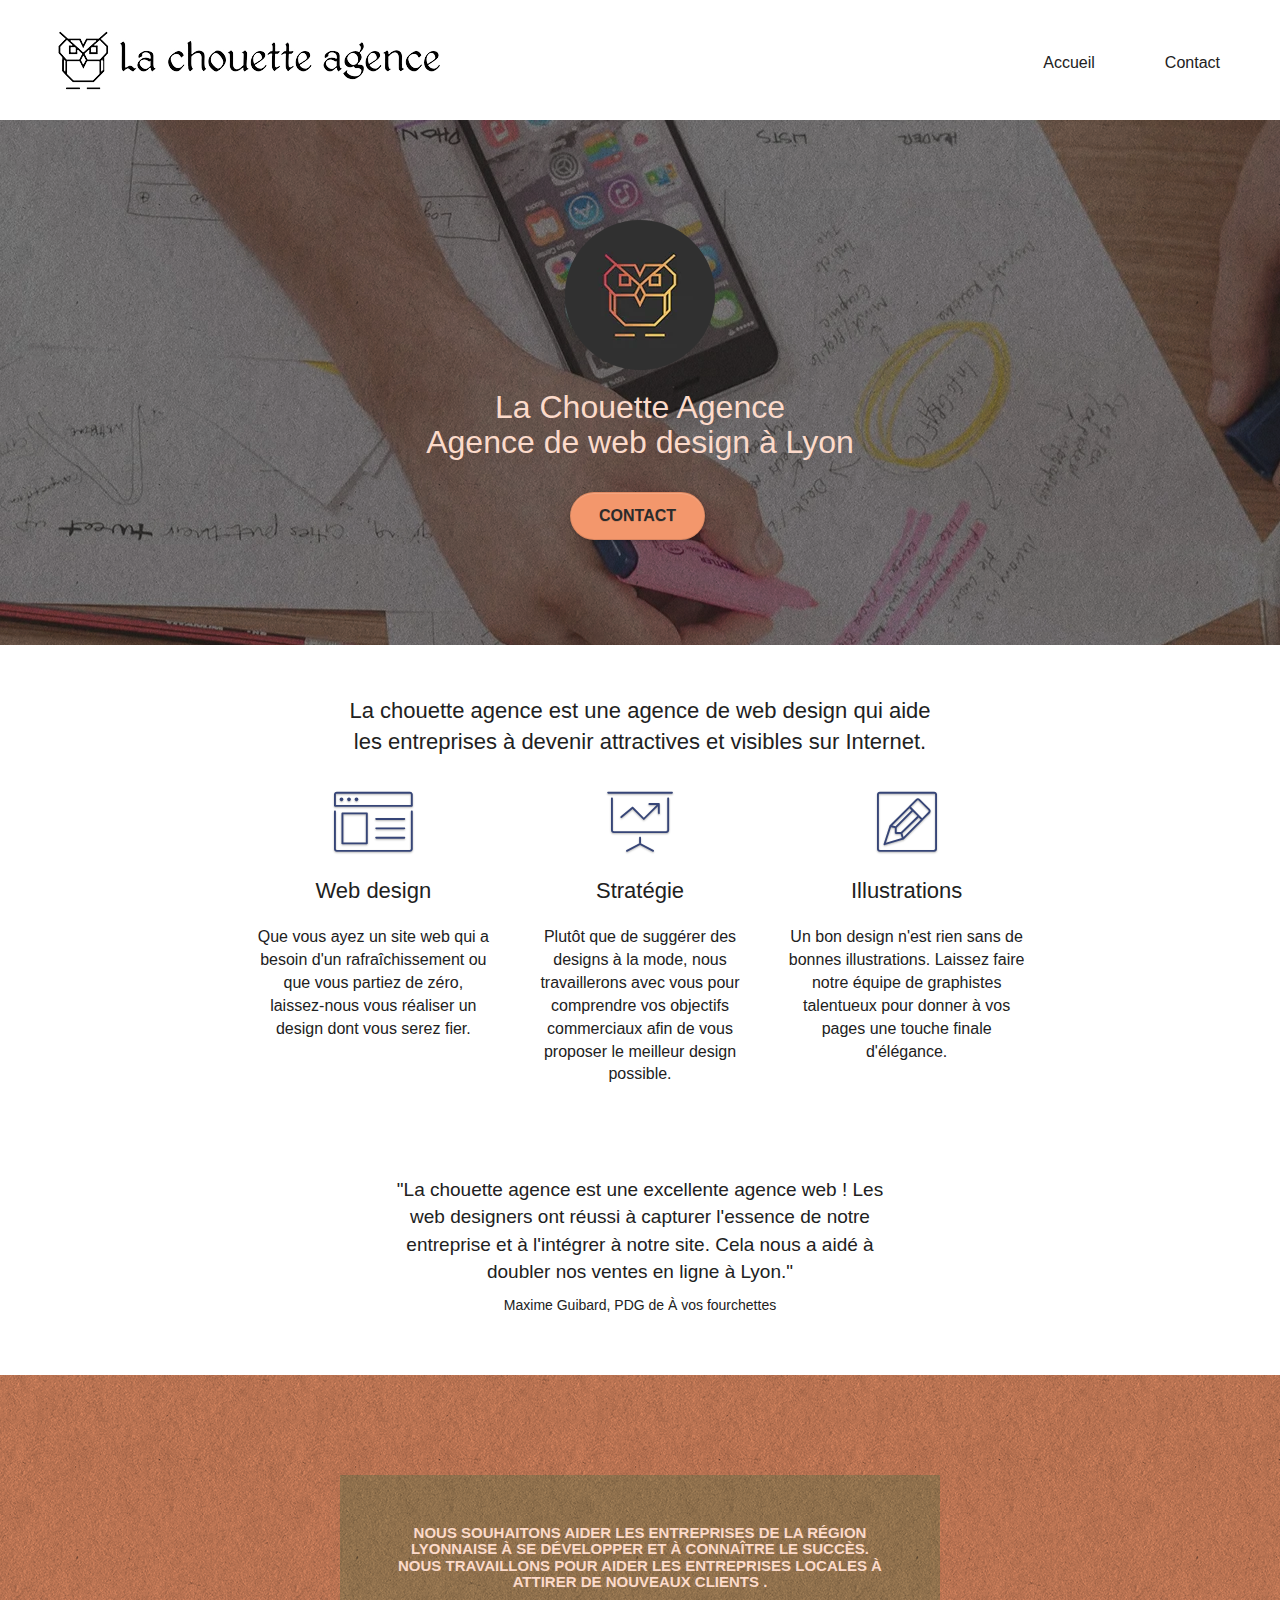
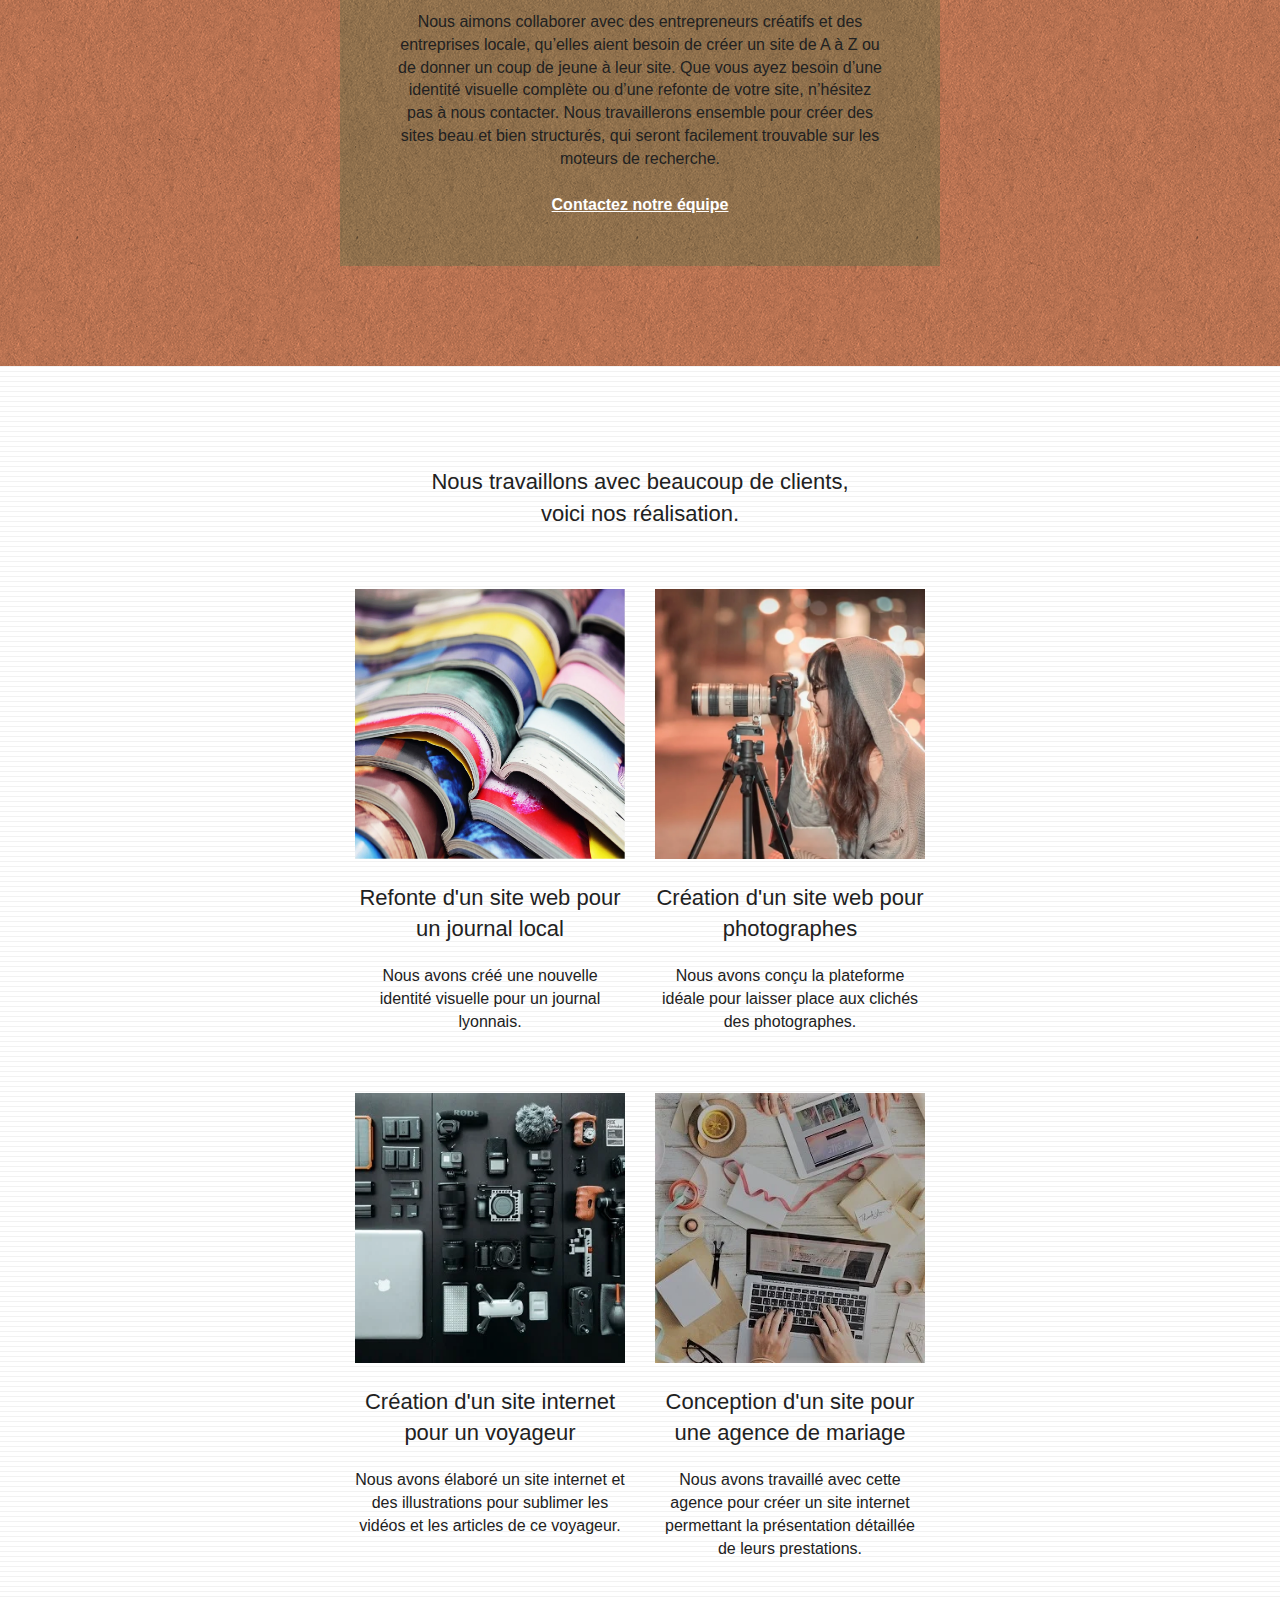
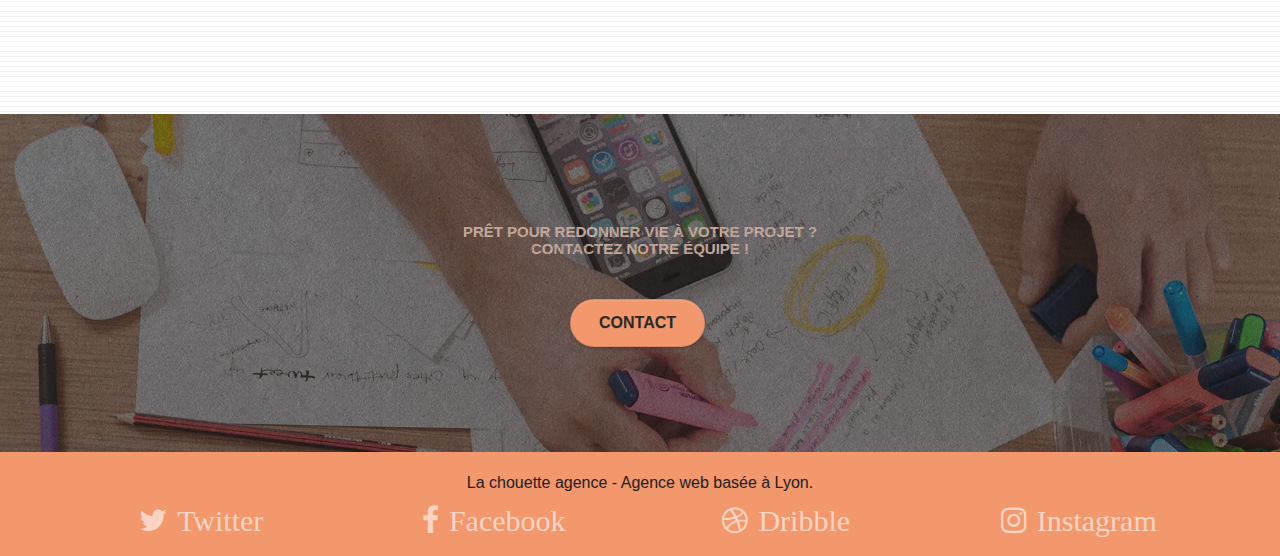
<file: index.html>
<!doctype html>
<html lang="Fr">
<head>
    <meta charset="utf-8">
	<meta name="keywords" content="La chouette agence, agence web design, Lyon">
    <meta name="description" content="Page d'accueil de La chouette agence, Entreprise de Web Design basée à Lyon">
    <meta name="viewport" content="width=device-width, initial-scale=1.0, viewport-fit=cover">
    <link rel="shortcut icon" type="image/png" href="favicon.jpg">
    
	<link rel="stylesheet" type="text/css" href="./css/bootstrap.css">
	<link rel="stylesheet" type="text/css" href="style.css">
	<link rel="stylesheet" type="text/css" href="./css/font-awesome.css">
	<link rel="stylesheet" type="text/css" href="./css/et-line.css">
	
    
	<script src="./js/jquery-2.1.0.js"></script>
	<script src="./js/bootstrap.js"></script>
	<script src="./js/blocs.js"></script>
	<script src="./js/jquery.touchSwipe.js" defer></script>
	<script src="./js/gmaps.js"></script>

    <title>La chouette agence</title>

    
<!-- Analytics -->
 
<!-- Analytics END -->
    
</head>
<body>
	<!-- Principal conteneur -->
	<div class="page-container">
			
		<!-- Header -->
		<header class="bloc bgc-white l-bloc " id="bloc-0">
			<div class="container bloc-sm">

				<nav class="navbar row">
					<div class="navbar-header">
						<a class="navbar-brand" href="index.html">
							<img src="img/la-chouette-agence.webp" alt="Logo de l'agence, La chouette agence. Agence web basée à Lyon" title="accueil"/>
						</a>
						<button id="nav-toggle" type="button" class="ui-navbar-toggle navbar-toggle" data-toggle="collapse" data-target=".navbar-1">
							<span class="sr-only">Toggle navigation</span>
						</button>
					</div>
					<div class="collapse navbar-collapse navbar-1 special-dropdown-nav">
						<ul class="site-navigation nav navbar-nav">
							<li class="li-contact">
								<a href="index.html" aria-label="Page d'accueil">Accueil</a>
							</li>
							<li>
								<a href="contact.html" aria-label="Page de contact">Contact</a>
							</li>
						</ul>
					</div>
				</nav>
			</div>
		</header>
		<!-- Header END -->

		<!-- section presentation -->
		<section class="bloc bgc-dark-slate-blue bg-banniere d-bloc bg-t-edge bloc-bg-texture texture-paper b-parallax" id="bloc-1-hero">
			<div class="container bloc-lg">
				<div class="row tight-width-whitespace">
					<div class="col-sm-12">
						<img src="img/logo.webp" class="center-block image-resize-mode" alt="Logo de l'agence La chouette agence" />
						<h1 class="text-center hero-bloc-text tc-white ">
							La Chouette Agence <br> Agence de web design à Lyon
						</h1>
						<div class="text-center">
							<a href="contact.html" aria-label="Page de contact" class="btn btn-lg btn-clean btn-rd cta-hero btn-atomic-tangerine" id="cta-hero">Contact</a>
						</div>
					</div>
				</div>
			</div>
		</section>
		<!-- section presentation END -->

		<!-- section services -->
		<section class="bloc bgc-white l-bloc" id="bloc-2-services">
			<div class="container bloc-md">
				<div class="row">
					<div class="col-sm-12 text-center">
						<p class="presentation">La chouette agence est une agence de web design qui aide <br> les entreprises à devenir attractives et visibles sur Internet.</p>
					</div>
				</div>
				<div class="row voffset-lg med-width-whitespace">
					<div class="col-sm-4">
						<div class="text-center">
							<span class="et-icon-browser sm-shadow icon-dark-slate-blue icons icon-lg"></span>
						</div>
						<h2 class="mg-md text-center">
							Web design
						</h2>
						<p class="text-center ">
							Que vous ayez un site web qui a besoin d'un rafraîchissement ou que vous partiez de zéro, laissez-nous vous réaliser un design dont vous serez fier.
						</p>
					</div>
					<div class="col-sm-4">
						<div class="text-center">
							<span class="et-icon-presentation sm-shadow icon-dark-slate-blue icons icon-lg"></span>
						</div>
						<h2 class="mg-md text-center">
							Stratégie
						</h2>
						<p class="text-center ">
							Plutôt que de suggérer des designs à la mode, nous travaillerons avec vous pour comprendre vos objectifs commerciaux afin de vous proposer le meilleur design possible.
						</p>
					</div>
					<div class="col-sm-4">
						<div class="text-center">
							<span class="et-icon-edit sm-shadow icon-dark-slate-blue icons icon-lg"></span>
						</div>
						<h2 class="mg-md text-center">
							Illustrations
						</h2>
						<p class="text-center ">
							Un bon design n'est rien sans de bonnes illustrations. Laissez faire notre équipe de graphistes talentueux pour donner à vos pages une touche finale d'élégance.
						</p>
					</div>
				</div>
				<div class="row voffset-lg voffset">
					<div class="col-xs-12 col-md-8 col-md-offset-2 text-center">
						<p class="citation">"La chouette agence est une excellente agence web ! Les <br> web designers ont réussi à capturer l'essence de notre <br> entreprise et à l'intégrer à notre site. Cela nous a aidé à <br> doubler nos ventes en ligne à Lyon."</p>
						<p class="citation-2">Maxime Guibard, PDG de À vos fourchettes</p>
					</div>
				</div>
			</div>
		</section>
		<!-- section services END -->

		<!-- section what-i-do -->
		<section class="bloc tc-white bgc-atomic-tangerine bg-presentation d-bloc bloc-bg-texture texture-paper b-parallax" id="bloc-3-what-i-do">
			<div class="container bloc-lg">
				<div class="row tight-width-whitespace black-background">
					<div class="col-sm-12">
						<h3 class="mg-md text-center tc-white">
							Nous souhaitons aider les entreprises de la région Lyonnaise à se développer et à connaître le succès. Nous travaillons pour aider les entreprises locales à attirer de nouveaux clients .
						</h3>
						<p class="text-center white">
							Nous aimons collaborer avec des entrepreneurs créatifs et des entreprises locale, qu’elles aient besoin de créer un site de A à Z ou de donner un coup de jeune à leur site. Que vous ayez besoin d’une identité visuelle complète ou d’une refonte de votre site, n’hésitez pas à nous contacter. Nous travaillerons ensemble pour créer des sites beau et bien structurés, qui seront facilement trouvable sur les moteurs de recherche. <br><br><a class="ltc-white bold-link" href="contact.html">Contactez notre équipe</a>
						</p>
					</div>
				</div>
			</div>
		</section>
		<!-- section what-i-do END -->

		<!-- section portfolio -->
		<section class="bloc bgc-white bg-lines-h2-bg bg-repeat l-bloc" id="bloc-4-portfolio">
			<div class="container bloc-lg">
				<div class="row">
					<div class="col-sm-12 text-center">
						<p class="realisation"> Nous travaillons avec beaucoup de clients, <br> voici nos réalisation.</p>
					</div>
				</div>
				<div class="row tight-width-whitespace portfolio-row">
					<div class="col-sm-6">
						<a href="#" data-lightbox="img/1.webp" data-gallery-id="gallery-1" data-caption="Refonte d'un site web pour un journal local" data-frame="snapshot-lb"><img src="img/1.webp" alt="refonte du site web d'un journal" class="img-responsive portfolio-thumb" /></a>
						<h2 class="mg-md text-center">
							Refonte d'un site web pour un journal local
						</h2>
						<p class="text-center">
							Nous avons créé une nouvelle identité visuelle pour un journal lyonnais.
						</p>
					</div>
					<div class="col-sm-6">
						<a href="#" data-lightbox="img/2.webp" data-gallery-id="gallery-1" data-caption="Création d'un site web pour photographes" data-frame="snapshot-lb"><img src="img/2.webp" class="img-responsive portfolio-thumb" alt="Création d'un site web pour photographes" /></a>
						<h2 class="mg-md text-center">
							Création d'un site web pour photographes
						</h2>
						<p class="text-center">
							Nous avons conçu la plateforme idéale pour laisser place aux clichés des photographes.
						</p>
					</div>
				</div>
				<div class="row tight-width-whitespace portfolio-row">
					<div class="col-sm-6">
						<a href="#" data-lightbox="img/3.webp" data-gallery-id="gallery-1" data-caption="Création d'un site internet pour un voyageur" data-frame="snapshot-lb"><img src="img/3.webp" class="img-responsive portfolio-thumb" alt="Création d'un site web pour voyageur"/></a>
						<h2 class="mg-md text-center">
							Création d'un site internet pour un voyageur
						</h2>
						<p class="text-center">
							Nous avons élaboré un site internet et des illustrations pour sublimer les vidéos et les articles de ce voyageur.
						</p>
					</div>
					<div class="col-sm-6">
						<a href="#" data-lightbox="img/4.webp" data-gallery-id="gallery-1" data-caption="Conception d'un site pour une agence de mariage" data-frame="snapshot-lb"><img src="img/4.webp" class="img-responsive portfolio-thumb" alt="Création d'un site web pour agence de mariage" /></a>
						<h2 class="mg-md text-center">
							Conception d'un site pour une agence de mariage
						</h2>
						<p class="text-center">
							Nous avons travaillé avec cette agence pour créer un site internet permettant la présentation détaillée de leurs prestations.
						</p>
					</div>
				</div>
			</div>
		</section>
		<!-- section portfolio END -->

		<!-- section cta -->
		<section class="bloc bgc-dark-slate-blue bg-banniere d-bloc bloc-bg-texture texture-paper" id="bloc-5-cta">
			<div class="container bloc-lg">
				<div class="row">
					<h3 class="mg-md text-center tc-white">
						Prêt pour redonner vie à votre projet ?<br>Contactez notre équipe !
					</h3>
					<div class="col-sm-12 text-center">
						<a href="contact.html" class="btn btn-atomic-tangerine btn-clean btn-rd btn-lg cta-hero">Contact</a>
					</div>
				</div>
			</div>
		</section>
		<!-- section cta END -->

		<!-- Footer - bloc-8 -->
		<footer class="bloc bgc-atomic-tangerine d-bloc" id="bloc-8">
			<div class="container bloc-sm">
				<div class="row">
					<div class="col-sm-12">
						<p class="text-center white">
							La chouette agence - Agence web basée à Lyon.<br>
						</p>
						<div class="row row-no-gutters social">
							<div class="col-sm-3">
								<div class="text-center">
									<a class="social" aria-label="Twitter" href="https://twitter.com">
										<span class="fa fa-twitter icon-md">Twitter</span>
									</a>
								</div>
							</div>
							<div class="col-sm-3">
								<div class="text-center">
									<a class="social" aria-label="Facebook" href="https://www.facebook.com">
										<span class="fa fa-facebook icon-md">Facebook</span>
									</a>
								</div>
							</div>
							<div class="col-sm-3">
								<div class="text-center">
									<a class="social" aria-label="Dribble" href="https://dribbble.com">
										<span class="fa fa-dribbble icon-md">Dribble</span>
									</a>
								</div>
							</div>
							<div class="col-sm-3">
								<div class="text-center">
									<a class="social" aria-label="Instagram" href="https://www.instagram.com/">
										<span class="fa fa-instagram icon-md">Instagram </span>
									</a>
								</div>
							</div>
						</div>
					</div>
				</div>
			</div>
		</footer>
		<!-- Footer - bloc-8 END -->

	</div>
	<!-- Principal conteneur END -->
    

</body>
</html>
</file>
<file: style.css>
body {
    margin: 0;
    padding: 0;
    background: #FFF;
    overflow-x: hidden;
    -webkit-font-smoothing: antialiased;
    -moz-osx-font-smoothing: grayscale;
}

a,
button {
    transition: all .3s ease-in-out;
    outline: none!important;
}

a:hover {
    text-decoration: none;
    cursor: pointer;
}

#page-loading-blocs-notifaction {
    position: fixed;
    top: 0;
    bottom: 0;
    width: 100%;
    z-index: 100000;
    background: #FFFFFF url("img/pageload-spinner.gif") no-repeat center center;
}

.bloc {
    width: 100%;
    clear: both;
    background: 50% 50% no-repeat;
    padding: 0 50px;
    -webkit-background-size: cover;
    -moz-background-size: cover;
    -o-background-size: cover;
    background-size: cover;
    position: relative;
}

.bloc .container {
    padding-left: 0;
    padding-right: 0;
}

.bloc-lg {
    padding: 100px 50px;
}

.bloc-md {
    padding: 50px;
}

.bloc-sm {
    padding: 20px 50px;
}

.bg-center,
.bg-l-edge,
.bg-r-edge,
.bg-t-edge,
.bg-b-edge,
.bg-tl-edge,
.bg-bl-edge,
.bg-tr-edge,
.bg-br-edge,
.bg-repeat {
    -webkit-background-size: auto!important;
    -moz-background-size: auto!important;
    -o-background-size: auto!important;
    background-size: auto!important;
}

.bg-repeat {
    background: repeat;
}

.bg-t-edge {
    background: top no-repeat;
}

.bloc-bg-texture::before {
    content: "";
    background-size: 2px 2px;
    position: absolute;
    top: 0;
    bottom: 0;
    left: 0;
    right: 0;
}

.texture-paper::before {
    background: url("img/texture-paper.webp");
    background-size: 280px 280px;
}

.b-parallax {
    background-attachment: fixed;
}

.d-bloc {
    color: rgba(255, 255, 255, .7);
}

.d-bloc button:hover {
    color: rgba(255, 255, 255, .9);
}

.d-bloc .icon-round,
.d-bloc .icon-square,
.d-bloc .icon-rounded,
.d-bloc .icon-semi-rounded-a,
.d-bloc .icon-semi-rounded-b {
    border-color: rgba(255, 255, 255, .9);
}

.d-bloc .divider-h span {
    border-color: rgba(255, 255, 255, .2);
}

.d-bloc .a-btn,
.d-bloc .navbar a,
.d-bloc .navbar-brand,
.d-bloc a .icon-sm,
.d-bloc a .icon-md,
.d-bloc a .icon-lg,
.d-bloc a .icon-xl,
.d-bloc h1 a,
.d-bloc h2 a,
.d-bloc h3 a,
.d-bloc h4 a,
.d-bloc h5 a,
.d-bloc h6 a,
.d-bloc p a {
    color: rgba(255, 255, 255, .6);
}

.d-bloc .a-btn:hover,
.d-bloc .navbar a:hover,
.d-bloc .navbar-brand:hover,
.d-bloc a:hover .icon-sm,
.d-bloc a:hover .icon-md,
.d-bloc a:hover .icon-lg,
.d-bloc a:hover .icon-xl,
.d-bloc h1 a:hover,
.d-bloc h2 a:hover,
.d-bloc h3 a:hover,
.d-bloc h4 a:hover,
.d-bloc h5 a:hover,
.d-bloc h6 a:hover,
.d-bloc p a:hover {
    color: rgba(255, 255, 255, 1);
}

.d-bloc .navbar-toggle .icon-bar {
    background: rgba(255, 255, 255, 1);
}

.d-bloc .btn-wire,
.d-bloc .btn-wire:hover {
    color: rgba(255, 255, 255, 1);
    border-color: rgba(255, 255, 255, 1);
}

.d-bloc .panel {
    color: rgba(0, 0, 0, .5);
}

.d-bloc .panel button:hover {
    color: rgba(0, 0, 0, .7);
}

.d-bloc .panel icon {
    border-color: rgba(0, 0, 0, .7);
}

.d-bloc .panel .divider-h span {
    border-color: rgba(0, 0, 0, .1);
}

.d-bloc .panel .a-btn {
    color: rgba(0, 0, 0, .6);
}

.d-bloc .panel .a-btn:hover {
    color: rgba(0, 0, 0, 1);
}

.d-bloc .panel .btn-wire,
.d-bloc .panel .btn-wire:hover {
    color: rgba(0, 0, 0, .7);
    border-color: rgba(0, 0, 0, .3);
}

.d-bloc .panel,
.l-bloc {
    color: rgba(0, 0, 0, .5);
}

.d-bloc .panel button:hover,
.l-bloc button:hover {
    color: rgba(0, 0, 0, .7);
}

.l-bloc .icon-round,
.l-bloc .icon-square,
.l-bloc .icon-rounded,
.l-bloc .icon-semi-rounded-a,
.l-bloc .icon-semi-rounded-b {
    border-color: rgba(0, 0, 0, .7);
}

.d-bloc .panel .divider-h span,
.l-bloc .divider-h span {
    border-color: rgba(0, 0, 0, .1);
}

.d-bloc .panel .a-btn,
.l-bloc .a-btn,
.l-bloc .navbar a,
.l-bloc .navbar-brand,
.l-bloc a .icon-sm,
.l-bloc a .icon-md,
.l-bloc a .icon-lg,
.l-bloc a .icon-xl,
.l-bloc h1 a,
.l-bloc h2 a,
.l-bloc h3 a,
.l-bloc h4 a,
.l-bloc h5 a,
.l-bloc h6 a,
.l-bloc p a {
    color: rgba(0, 0, 0, .6);
}

.d-bloc .panel .a-btn:hover,
.l-bloc .a-btn:hover,
.l-bloc .navbar a:hover,
.l-bloc .navbar-brand:hover,
.l-bloc a:hover .icon-sm,
.l-bloc a:hover .icon-md,
.l-bloc a:hover .icon-lg,
.l-bloc a:hover .icon-xl,
.l-bloc h1 a:hover,
.l-bloc h2 a:hover,
.l-bloc h3 a:hover,
.l-bloc h4 a:hover,
.l-bloc h5 a:hover,
.l-bloc h6 a:hover,
.l-bloc p a:hover {
    color: rgba(0, 0, 0, 1);
}

.l-bloc .navbar-toggle .icon-bar {
    color: rgba(0, 0, 0, .6);
}

.d-bloc .panel .btn-wire,
.d-bloc .panel .btn-wire:hover,
.l-bloc .btn-wire,
.l-bloc .btn-wire:hover {
    color: rgba(0, 0, 0, .7);
    border-color: rgba(0, 0, 0, .3);
}

.voffset {
    margin-top: 30px;
}

.voffset-lg {
    margin-top: 80px;
}

.row-no-gutters {
    margin-right: 0;
    margin-left: 0;
}

.row.row-no-gutters > [class^="col-"],
.row.row-no-gutters > [class*=" col-"] {
    padding-right: 0;
    padding-left: 0;
}
.row {
    text-align: center;
}

#bloc-1-hero h1 {
    font-size: 32px;
}

.navbar {
    margin-bottom: 0;
    z-index: 1;
}

.navbar-brand {
    height: auto;
    padding: 3px 15px;
    font-size: 25px;
    font-weight: normal;
    font-weight: 600;
    line-height: 44px;
}

.navbar-brand img {
    max-height: 200px;
    margin: 0 5px 0 0;
    display: inline;
}

.navbar-brand img[src$=svg] {
    min-width: 100px;
}

.nav-center .navbar-brand img {
    margin: 0;
}

.navbar .nav {
    padding-top: 2px;
    margin-right: -16px;
    float: right;
    z-index: 1;
}

.navbar .navbar-contact {
    margin-right: 160px;
}

.nav > li {
    float: left;
    margin-top: 4px;
    font-size: 16px;
}

.nav > .li-contact {
    float: left;
    margin: 4px 40px 0px 0px;
    font-size: 16px;
    list-style: none;
    text-decoration: none;
}
.navbar-nav .open .dropdown-menu > li > a {
    text-align: inherit;
}

.nav > li a:hover,
.nav > li a:focus {
    background: transparent;
}

.navbar-toggle {
    margin: 10px 10px 0 0;
    border: 0px;
}

.navbar-toggle:hover {
    background: transparent!important;
}

.navbar-toggle .icon-bar {
    background-color: rgba(0, 0, 0, .5);
    width: 26px;
}

.nav-invert .navbar .nav {
    float: left;
}

.nav-invert .navbar-header,
.nav-invert .navbar-brand {
    float: right;
    position: relative;
    z-index: 2;
}

@media (min-width: 768px) {
    .site-navigation {
        position: absolute;
        top: 50%;
        right: 20px;
        transform: translate(0, -50%);
        -webkit-transform: translateY(-50%);
    }
    .nav > li .dropdown-menu a,
    .nav > li .dropdown-menu a:hover {
        color: #484848;
    }
    .nav-invert .site-navigation {
        left: 0;
        right: 0;
    }
    .nav-center {
        text-align: center;
    }
    .nav-center .navbar-header {
        width: 100%;
    }
    .nav-center .navbar-header,
    .nav-center .navbar-brand,
    .nav-center .nav > li {
        float: none;
        display: inline-block;
    }
    .nav-center .site-navigation {
        position: relative;
        width: 100%;
        right: 0;
        margin-right: 0px;
        margin-top: 20px;
    }
    .nav-center.mini-nav .navbar-toggle {
        float: none;
        margin: 10px auto 0;
    }
}

.nav > li > .dropdown a {
    background: none!important;
    display: block;
    padding: 14px 15px;
}

nav .caret {
    margin: 0 5px;
}

.dropdown-menu .dropdown-menu {
    top: -8px;
    left: 100%;
}

.dropdown-menu .dropmenu-flow-right {
    top: 100%;
    left: 0;
    margin-left: -1px;
    border-top-left-radius: 0;
    border-top-right-radius: 0;
}

.dropdown-menu .dropdown span {
    border: 4px solid black;
    border-top-color: transparent;
    border-right-color: transparent;
    border-bottom-color: transparent;
    margin: 6px -5px 0 0!important;
    float: right;
}

.mg-md {
    margin-top: 10px;
    margin-bottom: 20px;
}

.mg-lg {
    margin-top: 10px;
    margin-bottom: 40px;
}

.btn {
    margin: 0 5px 5px 0;
}

.btn.pull-right {
    margin: 0 0 5px 5px;
}

.btn-d,
.btn-d:hover,
.btn-d:focus {
    color: #FFF;
    background: rgba(0, 0, 0, .3);
}

button {
    outline: none!important;
}

.btn-rd {
    border-radius: 40px;
}

.btn-clean {
    border: 1px solid rgba(0, 0, 0, .08);
    border-bottom-color: rgba(0, 0, 0, .1);
    text-shadow: 0 1px 0 rgba(0, 0, 1, .1);
    box-shadow: 0 1px 3px rgba(0, 0, 1, .25), inset 0 1px 0 0 rgba(255, 255, 255, .15);
}

.icon-md {
    font-size: 30px!important;
}

.icon-lg {
    font-size: 60px!important;
}

.sm-shadow {
    text-shadow: 0 1px 2px rgba(0, 0, 0, .3);
}

.panel-sq,
.panel-sq .panel-heading,
.panel-sq .panel-footer {
    border-radius: 0;
}

.panel-rd {
    border-radius: 30px;
}

.panel-rd .panel-heading {
    border-radius: 29px 29px 0 0;
}

.panel-rd .panel-footer {
    border-radius: 0 0 29px 29px;
}

.form-control {
    border-color: rgba(0, 0, 0, .1);
    box-shadow: none;
}

.scrollToTop {
    width: 40px;
    height: 40px;
    position: fixed;
    bottom: 20px;
    right: 20px;
    opacity: 0;
    z-index: 500;
    transition: all .3s ease-in-out;
}

.scrollToTop span {
    margin-top: 6px;
}

.showScrollTop {
    font-size: 14px;
    opacity: 1;
}

a[data-lightbox] {
    position: relative;
    display: block;
    text-align: center;
}

a[data-lightbox]:hover::before {
    content: "+";
    font-family: "HelveticaNeue-Light", "Helvetica Neue Light", "Helvetica Neue", Helvetica, Arial;
    font-size: 32px;
    width: 50px;
    height: 50px;
    margin-left: -25px;
    border-radius: 50%;
    background: rgba(0, 0, 0, .6);
    color: #FFF;
    font-weight: 100;
    z-index: 1;
    position: absolute;
    top: 50%;
    transform: translateY(-50%);
    -webkit-transform: translateY(-50%);
}

a[data-lightbox]:hover img {
    opacity: 0.6;
    -webkit-animation-fill-mode: none;
    animation-fill-mode: none;
}

#lightbox-modal {
    display: flex;
    align-items: center;
}

#lightbox-modal .modal-dialog {
    width: 90%;
    max-width: 900px;
    margin: 0 auto 0;
}

#lightbox-modal .modal-dialog img {
    max-height: 90vh;
    margin: 0 auto;
}

.lightbox-caption {
    padding: 20px;
    color: #FFF;
    background: rgba(0, 0, 0, .5);
    position: absolute;
    left: 15px;
    right: 15px;
    bottom: 5px;
}

.close-lightbox {
    color: #FFF;
    font-size: 30px;
    position: absolute;
    top: 20px;
    right: 20px;
    z-index: 20;
    background: rgba(0, 0, 0, .5);
    border: none;
    line-height: 30px;
    padding: 0 9px 5px;
    opacity: 0.3;
}

.close-lightbox:hover,
.next-lightbox:hover,
.prev-lightbox:hover {
    opacity: 1.0;
    color: #FFF;
}

.next-lightbox,
.prev-lightbox {
    font-size: 20px;
    color: rgba(255, 255, 255, .9);
    background: rgba(0, 0, 0, .5);
    transition: all .2s ease-in-out;
    position: absolute;
    top: 45%;
    z-index: 1;
    opacity: 0.4;
}

.next-lightbox {
    padding: 6px 8px 1px 13px;
    right: 25px;
}

.prev-lightbox {
    padding: 6px 13px 1px 10px;
    left: 25px;
}

.snapshot-lb .modal-body {
    padding-bottom: 45px;
}

.snapshot-lb .lightbox-caption {
    padding: 0;
    color: rgba(0, 0, 0, .5);
    background: none;
}

h1,
h2,
h3,
h4,
h5,
h6,
p,
label,
.btn,
a {
    font-family: "helvetica";
    font-weight: 400;
    color: #212121!important;
}

.presentation {
    font-size: 22px;
}

.citation {
    font-size: 19px;
}

.citation-2 {
    font-size: 14px;
}
.realisation {
    font-size: 22px;
}

.hero-bloc-text {
    font-size: 38px;
}

.hero-bloc-text-sub {
    font-size: 36px;
}

.statement-bloc-text {
    line-height: 26px;
    font-style: italic;
    font-size: 20px;
    text-align: center;
    font-weight: lighter;
    max-width: 520px;
    margin: auto auto auto auto;
}

p {
    font-size: 16px;
}

.tight-width-whitespace {
    max-width: 600px;
    margin: auto auto auto auto;
}

.h1 {
    font-size: 20px;
    font-family: "Open Sans";
}

.cta-hero {
    margin-top: 22px;
    color: #FFFFFF!important;
    text-transform: uppercase;
    padding: 12px 28px 12px 28px;
    font-size: 16px;
    font-weight: 700;
}

.social {
    display: contents;
    max-width: 400px;
    margin: auto auto auto auto;
}

h2 {
    font-size: 22px;
    line-height: 1.4em;
}

h3 {
    font-size: 15px;
    text-transform: uppercase;
    font-weight: 700;
    color: #333333!important;
}

.med-width-whitespace {
    max-width: 800px;
    margin: auto auto auto auto;
    box-shadow: 0px 0px 0px #000000;
}

h1 {
    color: #333333!important;
}

h4 {
    color: #333333!important;
}

.icons {
    margin-bottom: 14px;
    margin-top: 24px;
}

.white {
    color: #212121!important;
}

.portfolio-thumb {
    margin-bottom: 24px;
}

.portfolio-row {
    margin-bottom: 44px;
    margin-top: 50px;
}

.avatar {
    box-shadow: 0px 4px 9px rgba(0, 0, 0, 0.3);
}

.black-background {
    background-color: rgba(165, 147, 99, 0.7);
    padding: 40px 40px 40px 40px;
}

.bold-link {
    font-weight: 900;
    text-decoration: underline!important;
}

.bgc-white {
    background-color: #FFFFFF;
}

.bgc-dark-slate-blue {
    background-color: #364577;
}

.bgc-atomic-tangerine {
    background-color: #F3976C;
}

.tc-white {
    color: #FCDACA!important;
}

.tc {
    color: #212121!important;
}

.btn-atomic-tangerine {
    background: #F3976C;
    color: #2B2B2B!important;
}

.btn-atomic-tangerine:hover {
    background: #2B2B2B!important;
    color: #F3976C!important;
}

.ltc-white {
    color: #FFFFFF!important;
}

.ltc-white:hover {
    color: #cccccc!important;
}

.ltc-atomic-tangerine {
    color: #F3976C!important;
}

.ltc-atomic-tangerine:hover {
    color: #F3976C!important;
}

.icon-dark-slate-blue {
    color: #364577!important;
    border-color: #364577!important;
}

.bg-dots-bg {
    background-image: url("img/dots-bg.webp");
}

.bg-lines-h2-bg {
    background-image: url("img/lines-h2-bg.webp");
}

.bg-banniere {
    background-image: url("img/la-chouette-agence-banniere.webp");
}

.bg-presentation {
    background-image: url("img/image-de-presentation.webp");
}

@media (max-width: 1024px) {
    .bloc {
        padding-left: 20px;
        padding-right: 20px;
    }
    .bloc.full-width-bloc,
    .bloc-tile-2.full-width-bloc .container,
    .bloc-tile-3.full-width-bloc .container,
    .bloc-tile-4.full-width-bloc .container {
        padding-left: 0;
        padding-right: 0;
    }
}

@media (max-width: 992px) and (min-width: 768px) {
    .navbar .nav {
        max-width: 80%
    }
    .nav-center.navbar .nav {
        max-width: 100%
    }
}

@media only screen and (min-width: 768px) and (max-width: 1024px) and (orientation: landscape) {
    .b-parallax {
        background-attachment: scroll;
    }
}

@media only screen and (min-width: 1024px) and (max-width: 1366px) and (-webkit-min-device-pixel-ratio: 1.5) {
    .b-parallax {
        background-attachment: scroll;
    }
}

@media (max-width: 991px) {
    .container {
        width: 100%;
    }
    .b-parallax {
        background-attachment: scroll;
    }
    .page-container,
    #hero-bloc {
        overflow-x: hidden;
        position: relative;
    }
    .bloc {
        padding-left: 0;
        padding-right: 0;
    }
    .bloc-group,
    .bloc-group .bloc {
        display: block;
        width: 100%;
    }
    .bloc-fill-screen .fill-bloc-top-edge,
    .bloc-fill-screen .fill-bloc-bottom-edge {
        padding: 0 20px;
        padding-left: 0;
        padding-right: 0;
    }
}

@media (max-width: 767px) {
    .page-container {
        overflow-x: hidden;
        position: relative;
    }
    h1,
    h2,
    h3,
    h4,
    h5,
    h6,
    p,
    #disqus_thread {
        padding-left: 10px!important;
        padding-right: 10px!important;
    }
    .b-parallax {
        background-attachment: scroll;
    }
    .navbar .nav {
        padding-top: 0;
        border-top: 1px solid rgba(0, 0, 0, .2);
        float: none!important;
    }
    .navbar.row {
        margin-left: 0;
        margin-right: 0;
    }
    .site-navigation {
        position: inherit;
        transform: none;
        -webkit-transform: none;
        -ms-transform: none;
    }
    .nav > li {
        margin-top: 0;
        border-bottom: 1px solid rgba(0, 0, 0, .1);
        background: rgba(0, 0, 0, .05);
        text-align: left;
        padding-left: 15px;
        width: 100%;
    }
    .nav > li:hover {
        background: rgba(0, 0, 0, .08);
    }
    .dropdown .dropdown a .caret {
        float: none;
        margin: 5px 0 0 10px!important;
        border: 4px solid black;
        border-bottom-color: transparent;
        border-right-color: transparent;
        border-left-color: transparent;
    }
    #hero-bloc .navbar .nav {
        background: rgba(0, 0, 0, .8);
    }
    #hero-bloc .navbar .nav a {
        color: rgba(255, 255, 255, .6);
    }
    .hero {
        padding: 50px 0;
    }
    .hero-nav {
        left: -1px;
        right: -1px;
    }
    .navbar-collapse {
        padding: 0;
        overflow-x: hidden;
        -webkit-box-shadow: none;
        box-shadow: none;
    }
    .navbar-brand img {
        max-height: 40px;
        width: auto;
    }
    .nav-invert .navbar-header {
        float: none;
        width: 100%;
    }
    .nav-invert .navbar-toggle {
        float: left;
        margin-left: 10px;
    }
    .bloc {
        padding-left: 0;
        padding-right: 0;
    }
    .bloc-xxl,
    .bloc-xl,
    .bloc-lg {
        padding: 40px 0;
    }
    .bloc-sm,
    .bloc-md {
        padding-left: 0;
        padding-right: 0;
    }
    .bloc-tile-2 .container,
    .bloc-tile-3 .container,
    .bloc-tile-4 .container,
    .bloc-fill-screen .fill-bloc-top-edge,
    .bloc-fill-screen .fill-bloc-bottom-edge {
        padding-left: 0;
        padding-right: 0;
    }
    .a-block {
        padding: 0 10px;
    }
    .btn-dwn {
        display: none;
    }
    .voffset {
        margin-top: 5px;
    }
    .voffset-md {
        margin-top: 20px;
    }
    .voffset-lg {
        margin-top: 30px;
    }
    form {
        padding: 5px;
    }
    .close-lightbox {
        display: inline-block;
    }
    .blocsapp-device-iphone5 {
        background-size: 216px 425px;
        padding-top: 60px;
        width: 216px;
        height: 425px;
    }
    .blocsapp-device-iphone5 img {
        width: 180px;
        height: 320px;
    }
}

@media (max-width: 400px) {
    .bloc {
        padding-left: 0;
        padding-right: 0;
    }
}

@media (max-width: 767px) {
    .bloc-mob-center-text {
        text-align: center;
    }
}
</file>
<file: css/et-line.css>
@font-face {
    font-family: et-line;
    src: url(../fonts/et-line.eot);
    src: url(../fonts/et-line.eot?#iefix) format('embedded-opentype'), url(../fonts/et-line.woff) format('woff'), url(../fonts/et-line.ttf) format('truetype'), url(../fonts/et-line.svg#et-line) format('svg');
    font-weight: 400;
    font-style: normal
}

.et-icon-adjustments,
.et-icon-alarmclock,
.et-icon-anchor,
.et-icon-aperture,
.et-icon-attachment,
.et-icon-bargraph,
.et-icon-basket,
.et-icon-beaker,
.et-icon-bike,
.et-icon-book-open,
.et-icon-briefcase,
.et-icon-browser,
.et-icon-calendar,
.et-icon-camera,
.et-icon-caution,
.et-icon-chat,
.et-icon-circle-compass,
.et-icon-clipboard,
.et-icon-clock,
.et-icon-cloud,
.et-icon-compass,
.et-icon-desktop,
.et-icon-dial,
.et-icon-document,
.et-icon-documents,
.et-icon-download,
.et-icon-dribbble,
.et-icon-edit,
.et-icon-envelope,
.et-icon-expand,
.et-icon-facebook,
.et-icon-flag,
.et-icon-focus,
.et-icon-gears,
.et-icon-genius,
.et-icon-gift,
.et-icon-global,
.et-icon-globe,
.et-icon-googleplus,
.et-icon-grid,
.et-icon-happy,
.et-icon-hazardous,
.et-icon-heart,
.et-icon-hotairballoon,
.et-icon-hourglass,
.et-icon-key,
.et-icon-laptop,
.et-icon-layers,
.et-icon-lifesaver,
.et-icon-lightbulb,
.et-icon-linegraph,
.et-icon-linkedin,
.et-icon-lock,
.et-icon-magnifying-glass,
.et-icon-map,
.et-icon-map-pin,
.et-icon-megaphone,
.et-icon-mic,
.et-icon-mobile,
.et-icon-newspaper,
.et-icon-notebook,
.et-icon-paintbrush,
.et-icon-paperclip,
.et-icon-pencil,
.et-icon-phone,
.et-icon-picture,
.et-icon-pictures,
.et-icon-piechart,
.et-icon-presentation,
.et-icon-pricetags,
.et-icon-printer,
.et-icon-profile-female,
.et-icon-profile-male,
.et-icon-puzzle,
.et-icon-quote,
.et-icon-recycle,
.et-icon-refresh,
.et-icon-ribbon,
.et-icon-rss,
.et-icon-sad,
.et-icon-scissors,
.et-icon-scope,
.et-icon-search,
.et-icon-shield,
.et-icon-speedometer,
.et-icon-strategy,
.et-icon-streetsign,
.et-icon-tablet,
.et-icon-target,
.et-icon-telescope,
.et-icon-toolbox,
.et-icon-tools,
.et-icon-tools-2,
.et-icon-trophy,
.et-icon-tumblr,
.et-icon-twitter,
.et-icon-upload,
.et-icon-video,
.et-icon-wallet,
.et-icon-wine {
    font-family: et-line;
    speak: none;
    font-style: normal;
    font-weight: 400;
    font-variant: normal;
    text-transform: none;
    line-height: 1;
    -webkit-font-smoothing: antialiased;
    -moz-osx-font-smoothing: grayscale;
    display: inline-block
}

.et-icon-mobile:before {
    content: "\e000"
}

.et-icon-laptop:before {
    content: "\e001"
}

.et-icon-desktop:before {
    content: "\e002"
}

.et-icon-tablet:before {
    content: "\e003"
}

.et-icon-phone:before {
    content: "\e004"
}

.et-icon-document:before {
    content: "\e005"
}

.et-icon-documents:before {
    content: "\e006"
}

.et-icon-search:before {
    content: "\e007"
}

.et-icon-clipboard:before {
    content: "\e008"
}

.et-icon-newspaper:before {
    content: "\e009"
}

.et-icon-notebook:before {
    content: "\e00a"
}

.et-icon-book-open:before {
    content: "\e00b"
}

.et-icon-browser:before {
    content: "\e00c"
}

.et-icon-calendar:before {
    content: "\e00d"
}

.et-icon-presentation:before {
    content: "\e00e"
}

.et-icon-picture:before {
    content: "\e00f"
}

.et-icon-pictures:before {
    content: "\e010"
}

.et-icon-video:before {
    content: "\e011"
}

.et-icon-camera:before {
    content: "\e012"
}

.et-icon-printer:before {
    content: "\e013"
}

.et-icon-toolbox:before {
    content: "\e014"
}

.et-icon-briefcase:before {
    content: "\e015"
}

.et-icon-wallet:before {
    content: "\e016"
}

.et-icon-gift:before {
    content: "\e017"
}

.et-icon-bargraph:before {
    content: "\e018"
}

.et-icon-grid:before {
    content: "\e019"
}

.et-icon-expand:before {
    content: "\e01a"
}

.et-icon-focus:before {
    content: "\e01b"
}

.et-icon-edit:before {
    content: "\e01c"
}

.et-icon-adjustments:before {
    content: "\e01d"
}

.et-icon-ribbon:before {
    content: "\e01e"
}

.et-icon-hourglass:before {
    content: "\e01f"
}

.et-icon-lock:before {
    content: "\e020"
}

.et-icon-megaphone:before {
    content: "\e021"
}

.et-icon-shield:before {
    content: "\e022"
}

.et-icon-trophy:before {
    content: "\e023"
}

.et-icon-flag:before {
    content: "\e024"
}

.et-icon-map:before {
    content: "\e025"
}

.et-icon-puzzle:before {
    content: "\e026"
}

.et-icon-basket:before {
    content: "\e027"
}

.et-icon-envelope:before {
    content: "\e028"
}

.et-icon-streetsign:before {
    content: "\e029"
}

.et-icon-telescope:before {
    content: "\e02a"
}

.et-icon-gears:before {
    content: "\e02b"
}

.et-icon-key:before {
    content: "\e02c"
}

.et-icon-paperclip:before {
    content: "\e02d"
}

.et-icon-attachment:before {
    content: "\e02e"
}

.et-icon-pricetags:before {
    content: "\e02f"
}

.et-icon-lightbulb:before {
    content: "\e030"
}

.et-icon-layers:before {
    content: "\e031"
}

.et-icon-pencil:before {
    content: "\e032"
}

.et-icon-tools:before {
    content: "\e033"
}

.et-icon-tools-2:before {
    content: "\e034"
}

.et-icon-scissors:before {
    content: "\e035"
}

.et-icon-paintbrush:before {
    content: "\e036"
}

.et-icon-magnifying-glass:before {
    content: "\e037"
}

.et-icon-circle-compass:before {
    content: "\e038"
}

.et-icon-linegraph:before {
    content: "\e039"
}

.et-icon-mic:before {
    content: "\e03a"
}

.et-icon-strategy:before {
    content: "\e03b"
}

.et-icon-beaker:before {
    content: "\e03c"
}

.et-icon-caution:before {
    content: "\e03d"
}

.et-icon-recycle:before {
    content: "\e03e"
}

.et-icon-anchor:before {
    content: "\e03f"
}

.et-icon-profile-male:before {
    content: "\e040"
}

.et-icon-profile-female:before {
    content: "\e041"
}

.et-icon-bike:before {
    content: "\e042"
}

.et-icon-wine:before {
    content: "\e043"
}

.et-icon-hotairballoon:before {
    content: "\e044"
}

.et-icon-globe:before {
    content: "\e045"
}

.et-icon-genius:before {
    content: "\e046"
}

.et-icon-map-pin:before {
    content: "\e047"
}

.et-icon-dial:before {
    content: "\e048"
}

.et-icon-chat:before {
    content: "\e049"
}

.et-icon-heart:before {
    content: "\e04a"
}

.et-icon-cloud:before {
    content: "\e04b"
}

.et-icon-upload:before {
    content: "\e04c"
}

.et-icon-download:before {
    content: "\e04d"
}

.et-icon-target:before {
    content: "\e04e"
}

.et-icon-hazardous:before {
    content: "\e04f"
}

.et-icon-piechart:before {
    content: "\e050"
}

.et-icon-speedometer:before {
    content: "\e051"
}

.et-icon-global:before {
    content: "\e052"
}

.et-icon-compass:before {
    content: "\e053"
}

.et-icon-lifesaver:before {
    content: "\e054"
}

.et-icon-clock:before {
    content: "\e055"
}

.et-icon-aperture:before {
    content: "\e056"
}

.et-icon-quote:before {
    content: "\e057"
}

.et-icon-scope:before {
    content: "\e058"
}

.et-icon-alarmclock:before {
    content: "\e059"
}

.et-icon-refresh:before {
    content: "\e05a"
}

.et-icon-happy:before {
    content: "\e05b"
}

.et-icon-sad:before {
    content: "\e05c"
}

.et-icon-facebook:before {
    content: "\e05d"
}

.et-icon-twitter:before {
    content: "\e05e"
}

.et-icon-googleplus:before {
    content: "\e05f"
}

.et-icon-rss:before {
    content: "\e060"
}

.et-icon-tumblr:before {
    content: "\e061"
}

.et-icon-linkedin:before {
    content: "\e062"
}

.et-icon-dribbble:before {
    content: "\e063"
}
</file>
